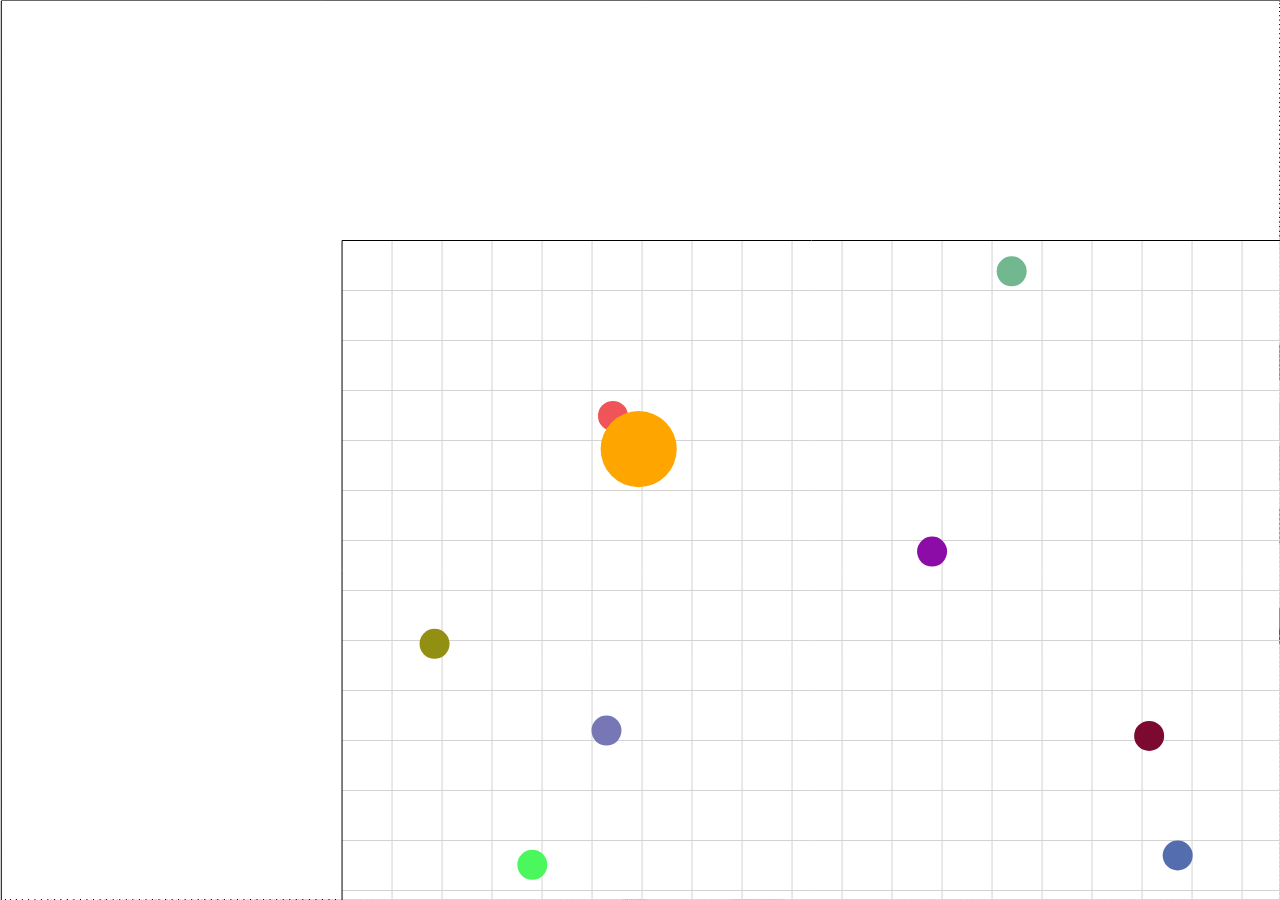
<file: agario/index.html>
<!DOCTYPE html>
<html lang="en">
<head>
    <meta charset="UTF-8">
    <meta http-equiv="X-UA-Compatible" content="IE=edge">
    <meta name="viewport" content="width=device-width, initial-scale=1.0">
    <title>Agar.io</title>
    <style>
        * {
            margin: 0 auto;
            padding: 0;
            max-height: 100%;
        }
        canvas {
            background-color: white;
            height: 100%;
            width: 100%;
            float: left;
        }
    </style>
</head>
<body>
    <canvas></canvas>
    <script src="index.js"></script>
</body>
</html>
</file>
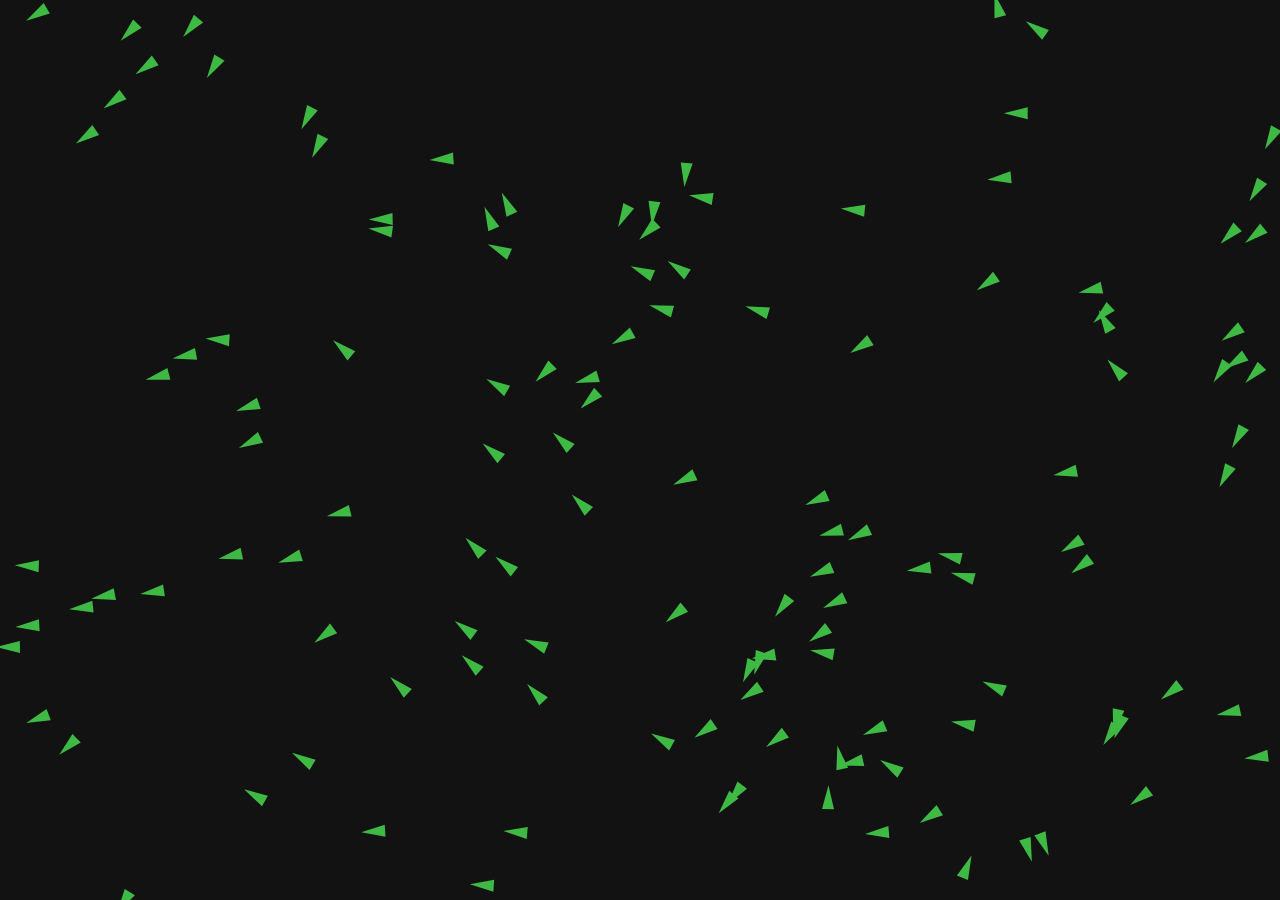
<file: boids/index.html>
<!DOCTYPE html>
<html lang="en">
<head>
    <meta charset="UTF-8">
    <meta http-equiv="X-UA-Compatible" content="IE=edge">
    <meta name="viewport" content="width=device-width, initial-scale=1.0">
    <title>Boids</title>
    <style>
        * {
            margin: 0 auto;
            padding: 0;
            max-height: 100%;
        }
        canvas {
            background-color: #121212;
            height: 100%;
            width: 100%;
            float: left;
        }
    </style>
</head>
<body>
    <canvas></canvas>
    <script src="script.js"></script>
</body>
</html>
</file>
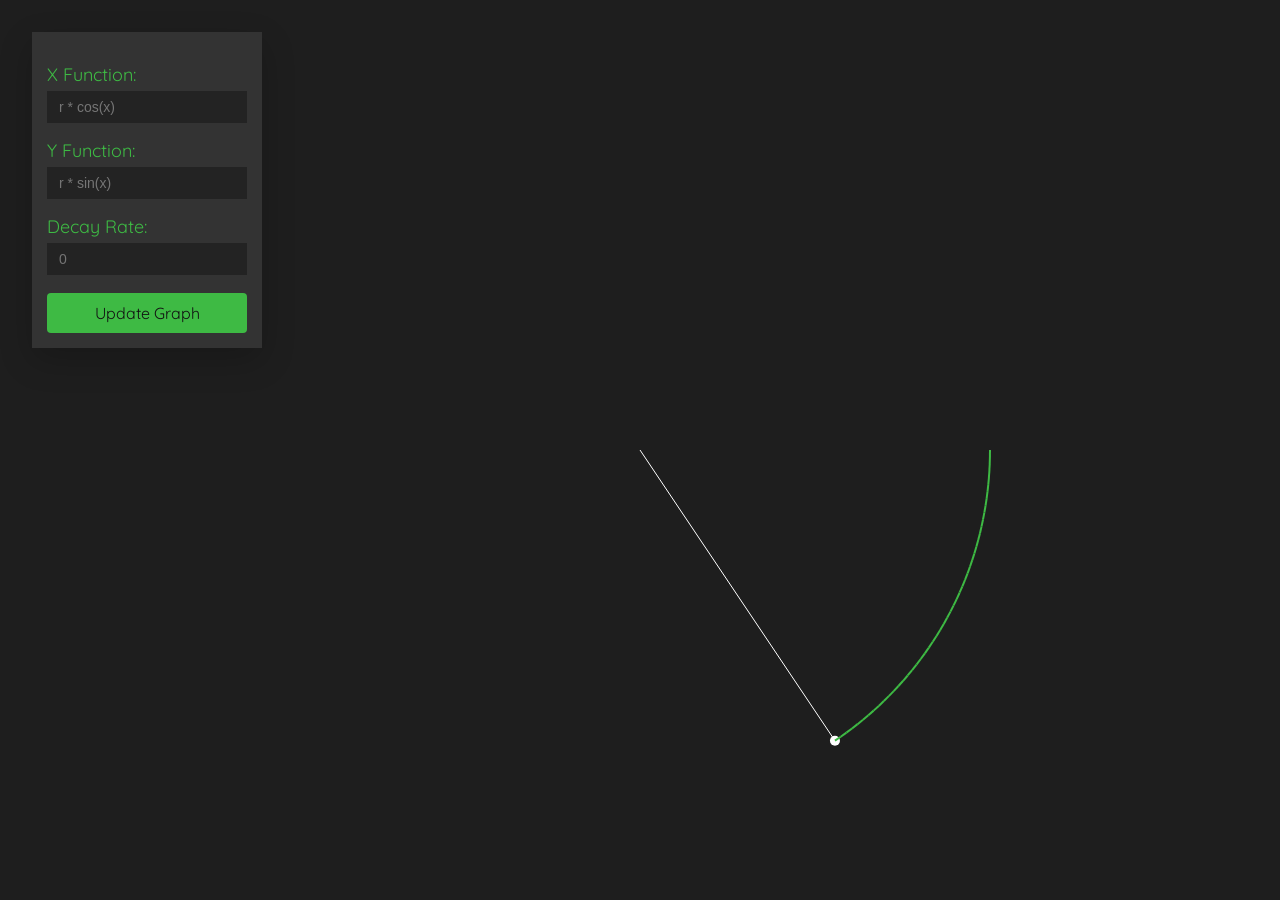
<file: grapher/index.html>
<!DOCTYPE html>
<html lang="en">
<head>
    <meta charset="UTF-8">
    <meta name="viewport" content="width=device-width, initial-scale=1.0">
    <link rel="preconnect" href="https://fonts.googleapis.com">
    <link rel="preconnect" href="https://fonts.gstatic.com" crossorigin>
    <link href="https://fonts.googleapis.com/css2?family=Quicksand:wght@300..700&display=swap" rel="stylesheet">
    <title>Polar Coordinates</title>
    <style>
        :root {
            --primary: #3eba44;
            --dark1: #121212;
            --dark2: #1e1e1e;
            --dark3: #232323;
            --dark4: #252525;
            --dark5: #272727;
            --dark6: #2c2c2c;
            --dark7: #2f2f2f;
            --dark8: #333333;
            --dark9: #353535;
            --dark10: #383838;
            --dark11: #3a3a3a;
        }

        * {
            margin: 0 auto;
            padding: 0;
            box-sizing: border-box;
        }

        body {
            background-color: var(--dark2);
            overflow: hidden;
            font-family: "Quicksand", sans-serif;
        }

        canvas {
            width: 100vh;
            height: 100vh;
            max-width: 100vw;
            background-color: var(--dark2);
            display: block;
            margin: 0 auto;
            position: absolute;
            top: 50%;
            left: 50%;
            transform: translate(-50%, -50%);
        }

        #controls {
            position: fixed;
            top: 32px;
            left: 32px;
            z-index: 1000;
            background-color: var(--dark8);
            /* border: 2px solid var(--primary); */
            /* border-radius: 8px; */
            padding: 15px;
            box-shadow: 0 12px 32px rgba(0, 0, 0, 0.2);
        }

        #controls input {
            background-color: var(--dark3);
            color: var(--primary);
            border: 0;
            /* border-radius: 4px; */
            padding: 8px 12px;
            font-size: 14px;
            width: 200px;
            outline: none;
        }

        #controls label {
            color: var(--primary);
            font-size: 18px;
            margin-bottom: 5px;
            display: block;
        }

        #controls .slider-container {
            margin-top: 16px;
        }

        noscript {
            text-align: center;
            color: var(--primary);
            background-color: var(--dark2);
            padding: 20px;
        }
    </style>
</head>
<body>
    <canvas id="myCanvas" width="1000px" height="1000px"></canvas>
    <div id="controls">
        <div class="slider-container">
            <label for="xInput">X Function:</label>
            <input id="xInput" placeholder="r * cos(x)" value="r * cos(x)">
        </div>
        <div class="slider-container">
            <label for="yInput">Y Function:</label>
            <input id="yInput" placeholder="r * sin(x)" value="r * sin(x)">
        </div>
        <div class="slider-container">
            <label for="decayInput">Decay Rate:</label>
            <input id="decayInput" placeholder="0" value="0">
        </div>
        <button id="updateGraphBtn" style="margin-top:18px;width:100%;padding:10px 0;background:var(--primary);color:var(--dark1);border:none;font-size:16px;font-family:inherit;cursor:pointer;border-radius:4px;">Update Graph</button>
    </div>
    <noscript>Turn on JavaScript my man...</noscript>
    <script src="script.js"></script>
</body>
</html>
</file>
